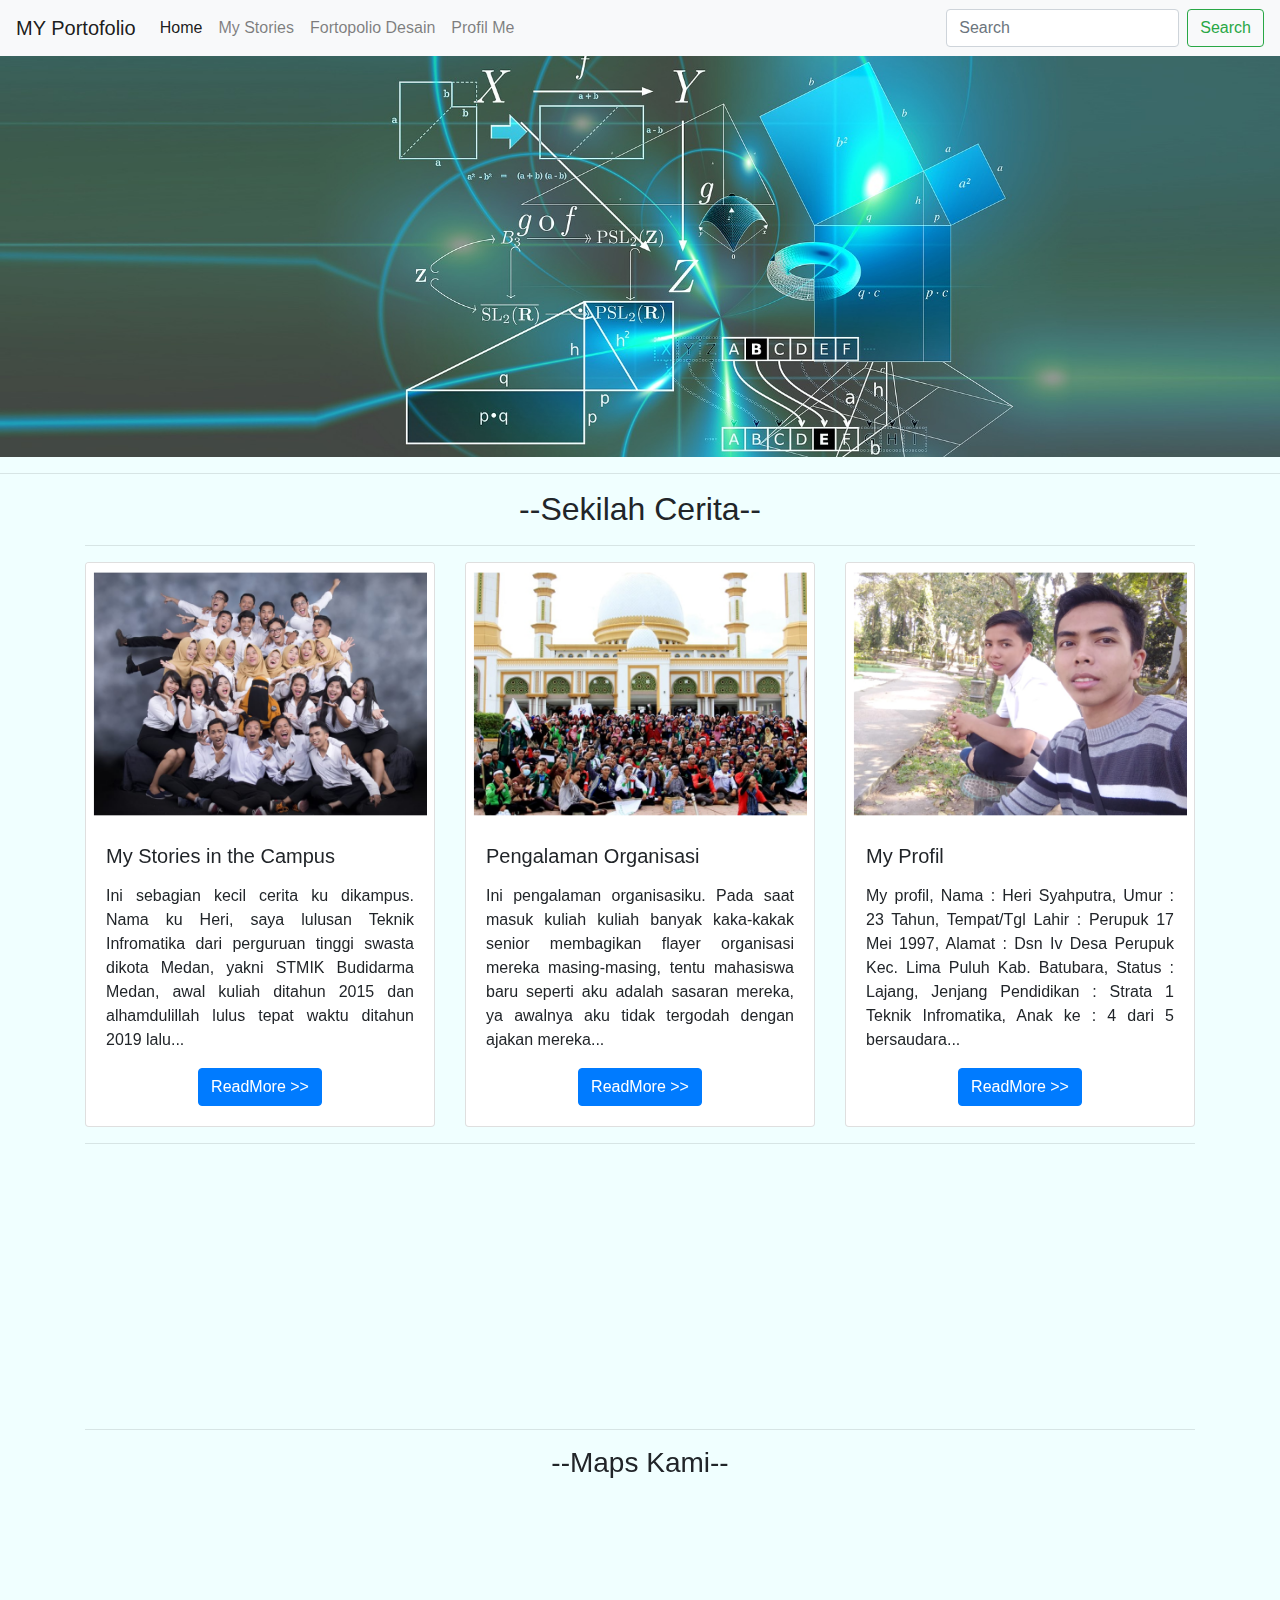
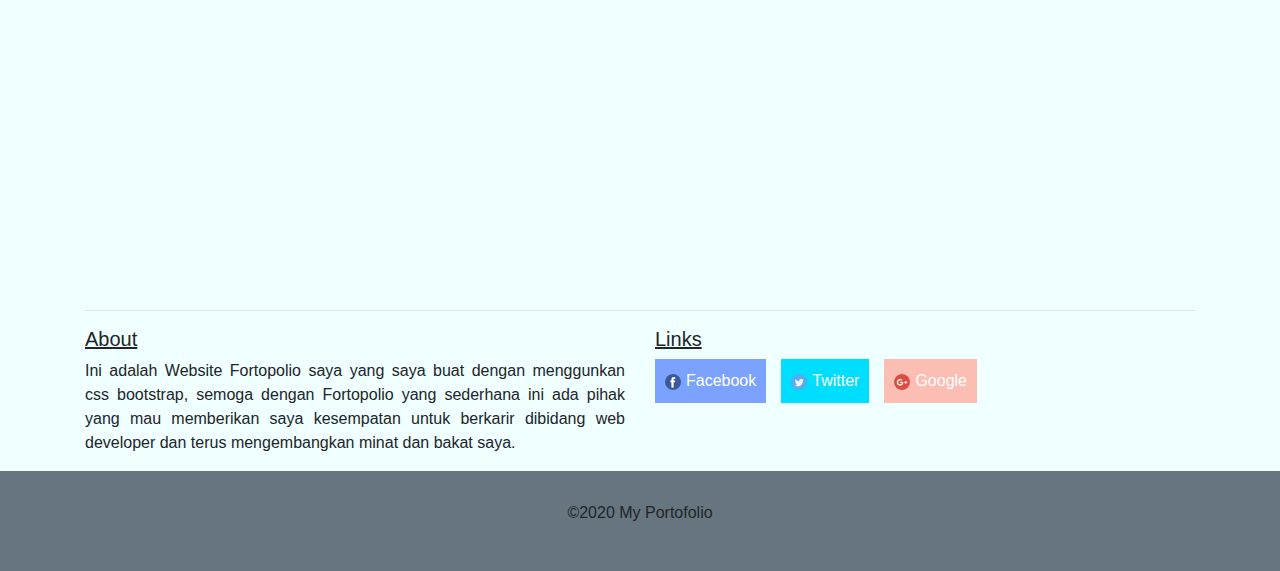
<file: index.html>
<!doctype html>
<html lang="en">
  <head>
    <!-- Required meta tags -->
    <meta charset="utf-8">
    <meta name="viewport" content="width=device-width, initial-scale=1, shrink-to-fit=no">

    <!-- Bootstrap CSS -->
    <link rel="stylesheet" href="https://stackpath.bootstrapcdn.com/bootstrap/4.4.1/css/bootstrap.min.css" integrity="sha384-Vkoo8x4CGsO3+Hhxv8T/Q5PaXtkKtu6ug5TOeNV6gBiFeWPGFN9MuhOf23Q9Ifjh" crossorigin="anonymous">
    <link rel="stylesheet" href="css/style.css">
    <link href="https://unpkg.com/aos@2.3.1/dist/aos.css" rel="stylesheet">
    <title>MY Portofolio | Home</title>
  </head>
  <body>
    <!-- NAV -->
    <nav class="navbar navbar-expand-lg navbar-light bg-light">
      <a class="navbar-brand" href="#">MY Portofolio</a>
      <button class="navbar-toggler" type="button" data-toggle="collapse" data-target="#navbarSupportedContent" aria-controls="navbarSupportedContent" aria-expanded="false" aria-label="Toggle navigation">
        <span class="navbar-toggler-icon"></span>
      </button>

      <div class="collapse navbar-collapse" id="navbarSupportedContent">
        <ul class="navbar-nav mr-auto">
          <li class="nav-item active">
            <a class="nav-link" href="index.html">Home <span class="sr-only">(current)</span></a>
          </li>
          <li class="nav-item">
            <a class="nav-link" href="stories.html">My Stories</a>
          </li>
          <li class="nav-item">
            <a class="nav-link" href="fortodesain.html">Fortopolio Desain</a>
          </li>
          <li class="nav-item">
            <a class="nav-link" href="profil.html">Profil Me</a>
          </li>
        </ul>
        <form class="form-inline my-2 my-lg-0">
          <input class="form-control mr-sm-2" type="search" placeholder="Search" aria-label="Search">
          <button class="btn btn-outline-success my-2 my-sm-0" type="submit">Search</button>
        </form>
      </div>
    </nav>
    <!-- header image -->
    <div class="header">
      <img src="images/banner.jpg" class="img-fluid"  alt="Responsive image">
    </div>
    <!-- isi konten -->
    <hr>
    <div class="isi-kontent">
      <div class="container">
        <div class="row">
          <div class="col-md">
            <h2 class="judulawal">--Sekilah Cerita--</h2>
            <hr>
          </div>
        </div>
        <center>
        <div class="row">
          <div class="col-md">
            <div data-aos="fade-left" data-aos-duration="1500">
            <div class="card" style="width: auto;">
              <img src="images/kampus.png" class="card-img-top" alt="...">
              <div class="card-body">
                <h5 class="card-title"><p>My Stories in the Campus</p></h5>
                <p class="card-text">Ini sebagian kecil cerita ku dikampus. Nama ku Heri, saya lulusan Teknik Infromatika dari perguruan tinggi swasta dikota Medan, yakni STMIK Budidarma Medan, awal kuliah ditahun 2015 dan alhamdulillah lulus tepat waktu ditahun 2019 lalu...</p>
                <a href="stories.html" class="btn btn-primary">ReadMore >></a>
              </div>
            </div>
          </div>
          </div>
          <div class="col-md">
            <div data-aos="fade-up" data-aos-duration="1500">
            <div class="card" style="width: auto;">
              <img src="images/organisasi.png" class="card-img-top" alt="...">
              <div class="card-body">
                <h5 class="card-title"><p>Pengalaman Organisasi</p></h5>
                <p class="card-text">Ini pengalaman organisasiku. Pada saat masuk kuliah kuliah banyak kaka-kakak senior membagikan flayer organisasi mereka masing-masing, tentu mahasiswa baru seperti aku adalah sasaran mereka, ya awalnya aku tidak tergodah dengan ajakan mereka...</p>
                <a href="stories.html" class="btn btn-primary">ReadMore >></a>
              </div>
            </div>
          </div>
          </div>
          <div class="col-md">
            <div data-aos="fade-right" data-aos-duration="1500">
            <div class="card" style="width: auto;">
              <img src="images/profil.png" class="card-img-top" alt="...">
              <div class="card-body">
                <h5 class="card-title"><p>My Profil</p></h5>
                <p class="card-text">My profil, Nama : Heri Syahputra, Umur : 23 Tahun, Tempat/Tgl Lahir : Perupuk 17 Mei 1997, Alamat : Dsn Iv Desa Perupuk Kec. Lima Puluh Kab. Batubara, Status : Lajang, Jenjang Pendidikan : Strata 1 Teknik Infromatika, Anak ke : 4 dari 5 bersaudara...</p>
                <a href="profil.html" class="btn btn-primary">ReadMore >></a>
              </div>
            </div>
          </div>
          </div>
        </div>
        </center>
        <div class="row">
          <div class="col-md"><hr>
            <div data-aos="flip-left">
            <div class="card">
              <h5 class="card-header">Special Qouts</h5>
              <div class="card-body">
                <h5 class="card-title">Qouts to Day</h5>
                <p class="card-text">"Apapun yang kamu lakukan jangan pernah menyerah, terus dan terus gapai itu, tidak ada yang
                tidak mungkin, selagi mau berusaha. Titik lelahmu hanya ada pada saat hembusan nafas terakhir. Dunia ini tidaklah
                mudah, dunia ini tidaklah bisa berleha-leha. Karena apa ? Karena waktu yang dibuang percuma tidak akan bisa kamu
                kembalikan, meski kamu mampu mengulang, tapi percayalah itu tidak sama."</p>
                <a href="#" class="btn btn-primary">Go somewhere</a>
              </div>
            </div>
          </div>
          </div>
        </div>
        <div class="row">
          <div class="col-md"><hr>
            <h3 class="juduldua">--Maps Kami--</h3>
            <iframe src="https://www.google.com/maps/embed?pb=!1m14!1m8!1m3!1d7966.473620290556!2d99.496656!3d3.291422!3m2!1i1024!2i768!4f13.1!3m3!1m2!1s0x0%3A0xc4e5b1f224aaf7f3!2sRM.%20Sakira!5e0!3m2!1sid!2sid!4v1580848479021!5m2!1sid!2sid" width="100%" height="400" frameborder="1px" style="border:1px;" allowfullscreen=""></iframe>
          <hr></div>
        </div>
        <div class="row">
          <div class="col-md">
            <h5 class="judultiga">About</h5>
            <p>Ini adalah Website Fortopolio saya yang saya buat dengan menggunkan css bootstrap, semoga dengan Fortopolio
            yang sederhana ini ada pihak yang mau memberikan saya kesempatan untuk berkarir dibidang web developer dan terus
            mengembangkan minat dan bakat saya.</p>
          </div>
          <div class="col-md">
            <h5 class="judultiga">Links</h5>
            <div id="share-box">
             <div class="btnShare btnFacebook"><img src="images/facebook.png"  class="icon-share"><span class="txt-share">Facebook</span></div>
             <div class="btnShare btnTwitter"><img src="images/twitter.png" class="icon-share"><span class="txt-share">Twitter</span></div>
             <div class="btnShare btnGoogle"><img src="images/google-plus.png" class="icon-share"><span class="txt-share">Google</span></div>
            </div>
          </div>
        </div>
      </div>
    </div>
    <!-- footer -->
    <div class="footer">
      <div class="container">
        <div class="row">
          <div class="col-md">
            <p class="kaki">&copy;2020 My Portofolio</p>
          </div>
        </div>
      </div>
    </div>
    <!-- Optional JavaScript -->
    <!-- jQuery first, then Popper.js, then Bootstrap JS -->
    <script src="https://code.jquery.com/jquery-3.4.1.slim.min.js" integrity="sha384-J6qa4849blE2+poT4WnyKhv5vZF5SrPo0iEjwBvKU7imGFAV0wwj1yYfoRSJoZ+n" crossorigin="anonymous"></script>
    <script src="https://cdn.jsdelivr.net/npm/popper.js@1.16.0/dist/umd/popper.min.js" integrity="sha384-Q6E9RHvbIyZFJoft+2mJbHaEWldlvI9IOYy5n3zV9zzTtmI3UksdQRVvoxMfooAo" crossorigin="anonymous"></script>
    <script src="https://stackpath.bootstrapcdn.com/bootstrap/4.4.1/js/bootstrap.min.js" integrity="sha384-wfSDF2E50Y2D1uUdj0O3uMBJnjuUD4Ih7YwaYd1iqfktj0Uod8GCExl3Og8ifwB6" crossorigin="anonymous"></script>
    <script src="https://unpkg.com/aos@2.3.1/dist/aos.js"></script>
    <script>
      AOS.init();
    </script>
  </body>
</html>
</file>
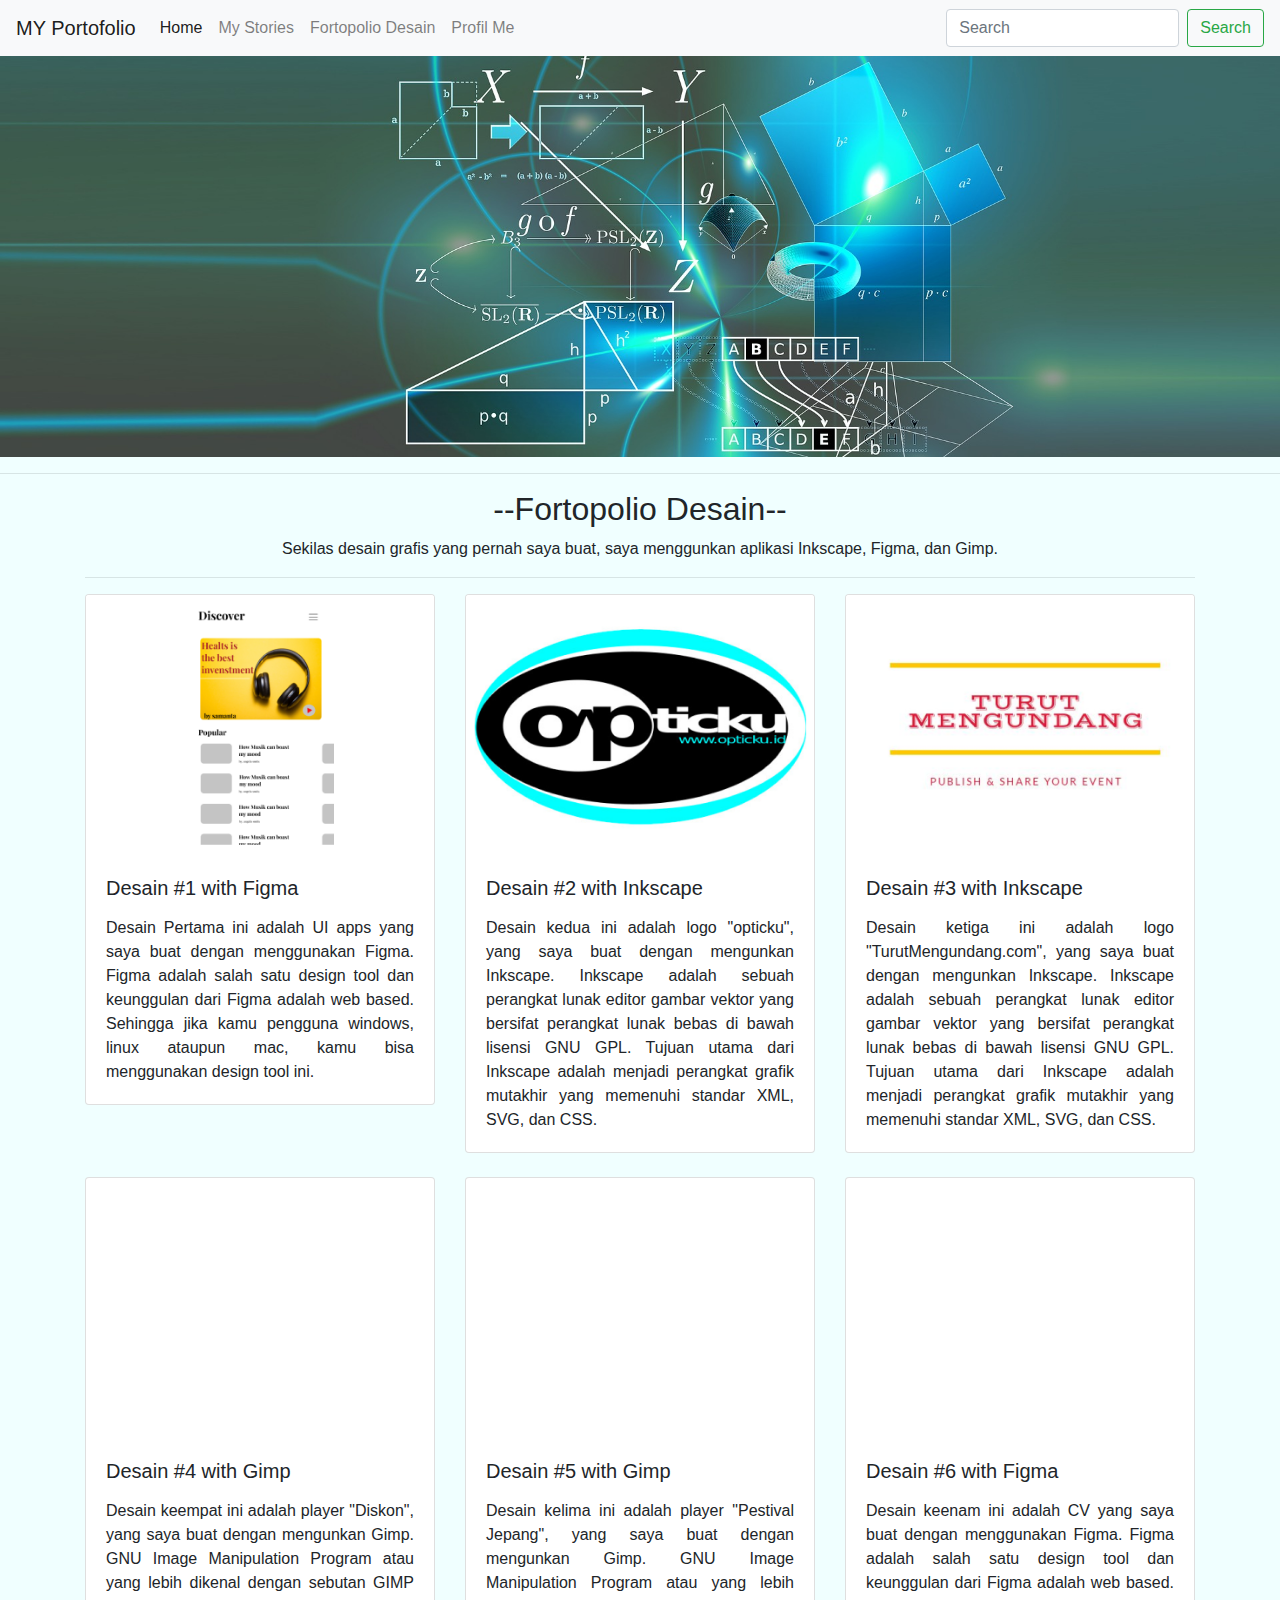
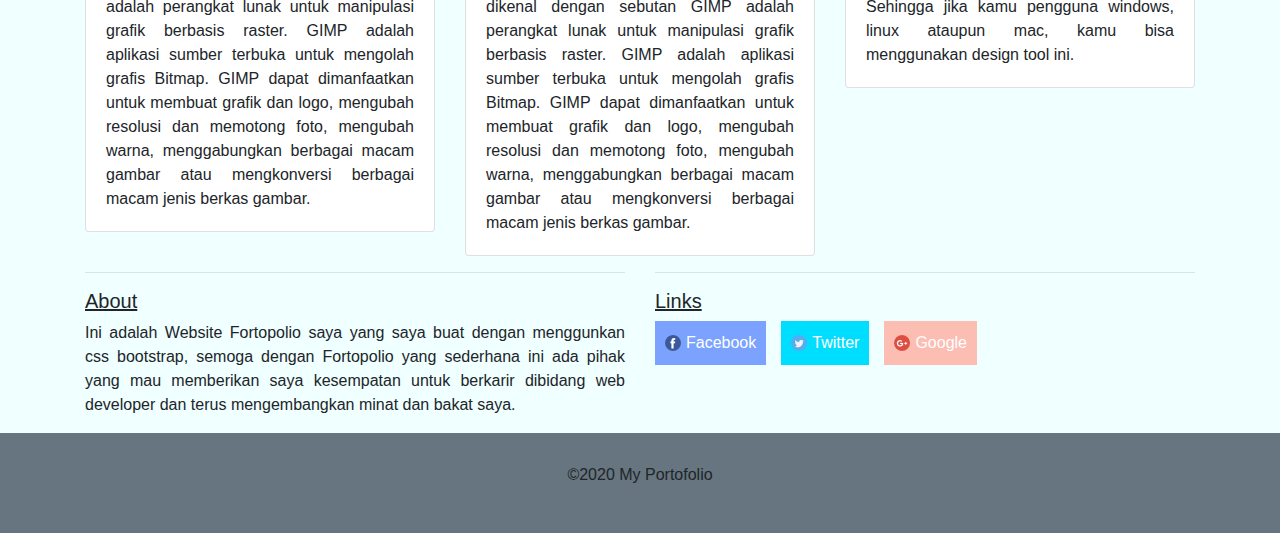
<file: fortodesain.html>
<!doctype html>
<html lang="en">
  <head>
    <!-- Required meta tags -->
    <meta charset="utf-8">
    <meta name="viewport" content="width=device-width, initial-scale=1, shrink-to-fit=no">

    <!-- Bootstrap CSS -->
    <link rel="stylesheet" href="https://stackpath.bootstrapcdn.com/bootstrap/4.4.1/css/bootstrap.min.css" integrity="sha384-Vkoo8x4CGsO3+Hhxv8T/Q5PaXtkKtu6ug5TOeNV6gBiFeWPGFN9MuhOf23Q9Ifjh" crossorigin="anonymous">
    <link rel="stylesheet" href="css/style.css">
    <link href="https://unpkg.com/aos@2.3.1/dist/aos.css" rel="stylesheet">
    <title>MY Portofolio | Portofolio Desain</title>
  </head>
  <body>
    <!-- NAV -->
    <nav class="navbar navbar-expand-lg navbar-light bg-light">
      <a class="navbar-brand" href="#">MY Portofolio</a>
      <button class="navbar-toggler" type="button" data-toggle="collapse" data-target="#navbarSupportedContent" aria-controls="navbarSupportedContent" aria-expanded="false" aria-label="Toggle navigation">
        <span class="navbar-toggler-icon"></span>
      </button>

      <div class="collapse navbar-collapse" id="navbarSupportedContent">
        <ul class="navbar-nav mr-auto">
          <li class="nav-item active">
            <a class="nav-link" href="index.html">Home <span class="sr-only">(current)</span></a>
          </li>
          <li class="nav-item">
            <a class="nav-link" href="stories.html">My Stories</a>
          </li>
          <li class="nav-item">
            <a class="nav-link" href="fortodesain.html">Fortopolio Desain</a>
          </li>
          <li class="nav-item">
            <a class="nav-link" href="profil.html">Profil Me</a>
          </li>
        </ul>
        <form class="form-inline my-2 my-lg-0">
          <input class="form-control mr-sm-2" type="search" placeholder="Search" aria-label="Search">
          <button class="btn btn-outline-success my-2 my-sm-0" type="submit">Search</button>
        </form>
      </div>
    </nav>
    <!-- header image -->
    <div class="header">
      <img src="images/banner.jpg" class="img-fluid"  alt="Responsive image">
    </div>
    <!-- isi konten -->
    <hr>
      <div class="container">
        <div class="row">
          <div class="col-md">
            <h2 class="judulawal">--Fortopolio Desain--</h2>
            <p class="ketjudulawal">Sekilas desain grafis yang pernah saya buat, saya menggunkan aplikasi Inkscape, Figma, dan Gimp.</p>
            <hr>
          </div>
        </div>
      </div>
          <!-- content -->
          <div class="container">
            <center>
            <div class="row">
              <div class="col-md">
                <div class="card" style="width: auto;">
                  <div data-aos="fade-up" data-aos-anchor-placement="top-bottom" data-aos-duration="1500">
                  <img src="images/fix1.png" class="card-img-top" alt="...">
                  </div>
                  <div class="card-body">
                    <h5 class="card-title"><p>Desain #1 with Figma</p></h5>
                    <p class="card-text">Desain Pertama ini adalah UI apps yang saya buat dengan menggunakan Figma. Figma adalah salah satu design tool
                      dan keunggulan dari Figma adalah web based. Sehingga jika kamu pengguna windows, linux ataupun mac, kamu bisa
                      menggunakan design tool ini.</p>

                  </div>
                </div>
              </div>
              <div class="col-md">
                <div class="card" style="width: auto;">
                  <div data-aos="fade-up" data-aos-anchor-placement="center-bottom" data-aos-duration="1500">
                  <img src="images/fix2.png" class="card-img-top" alt="...">
                  </div>
                  <div class="card-body">
                    <h5 class="card-title"><p>Desain #2 with Inkscape</p></h5>
                    <p class="card-text">Desain kedua ini adalah logo "opticku", yang saya buat dengan mengunkan Inkscape. Inkscape
                    adalah sebuah perangkat lunak editor gambar vektor yang bersifat perangkat lunak bebas di bawah lisensi
                    GNU GPL. Tujuan utama dari Inkscape adalah menjadi perangkat grafik mutakhir yang memenuhi standar XML,
                    SVG, dan CSS.</p>
                  </div>
                </div>
              </div>
              <div class="col-md">
                <div class="card" style="width: auto;">
                  <div data-aos="fade-up" data-aos-anchor-placement="bottom-bottom" data-aos-duration="1500">
                  <img src="images/fix3.png" class="card-img-top" alt="...">
                  </div>
                  <div class="card-body">
                    <h5 class="card-title"><p>Desain #3 with Inkscape</p></h5>
                    <p class="card-text">Desain ketiga ini adalah logo "TurutMengundang.com", yang saya buat dengan mengunkan Inkscape. Inkscape
                    adalah sebuah perangkat lunak editor gambar vektor yang bersifat perangkat lunak bebas di bawah lisensi
                    GNU GPL. Tujuan utama dari Inkscape adalah menjadi perangkat grafik mutakhir yang memenuhi standar XML,
                    SVG, dan CSS.</p>
                  </div>
                </div>
              </div>
            </div>
            <br>
            <div class="row">
              <div class="col-md">
                <div class="card" style="width: auto;">
                  <div data-aos="zoom-in" data-aos-duration="1500">
                  <img src="images/fix4.png" class="card-img-top" alt="...">
                  </div>
                  <div class="card-body">
                    <h5 class="card-title"><p>Desain #4 with Gimp</p></h5>
                    <p class="card-text">Desain keempat ini adalah player "Diskon", yang saya buat dengan mengunkan Gimp. GNU Image Manipulation
                      Program atau yang lebih dikenal dengan sebutan GIMP adalah perangkat lunak untuk manipulasi grafik berbasis
                      raster. GIMP adalah aplikasi sumber terbuka untuk mengolah grafis Bitmap. GIMP dapat dimanfaatkan untuk
                      membuat grafik dan logo, mengubah resolusi dan memotong foto, mengubah warna, menggabungkan berbagai macam
                      gambar atau mengkonversi berbagai macam jenis berkas gambar. </p>

                  </div>
                </div>
              </div>
              <div class="col-md">
                <div class="card" style="width: auto;">
                  <div data-aos="zoom-in-up" data-aos-duration="1500">
                  <img src="images/fix5.png" class="card-img-top" alt="...">
                  </div>
                  <div class="card-body">
                    <h5 class="card-title"><p>Desain #5 with Gimp</p></h5>
                    <p class="card-text">Desain kelima ini adalah player "Pestival Jepang", yang saya buat dengan mengunkan Gimp. GNU Image Manipulation
                      Program atau yang lebih dikenal dengan sebutan GIMP adalah perangkat lunak untuk manipulasi grafik berbasis
                      raster. GIMP adalah aplikasi sumber terbuka untuk mengolah grafis Bitmap. GIMP dapat dimanfaatkan untuk
                      membuat grafik dan logo, mengubah resolusi dan memotong foto, mengubah warna, menggabungkan berbagai macam
                      gambar atau mengkonversi berbagai macam jenis berkas gambar. </p>

                  </div>
                </div>
              </div>
              <div class="col-md">
                <div class="card" style="width: auto;">
                  <div data-aos="zoom-in-down" data-aos-duration="1500">
                  <img src="images/fix6.png" class="card-img-top" alt="...">
                </div>
                  <div class="card-body">
                    <h5 class="card-title"><p>Desain #6 with Figma</p></h5>
                    <p class="card-text">Desain keenam ini adalah CV yang saya buat dengan menggunakan Figma. Figma adalah salah satu design tool
                      dan keunggulan dari Figma adalah web based. Sehingga jika kamu pengguna windows, linux ataupun mac, kamu bisa
                      menggunakan design tool ini.</p>

                  </div>
                </div>
              </div>
            </div>
            </center>
          </div>
          <!-- batas content -->
      <div class="container">
        <div class="row">
          <div class="col-md"><hr>
            <h5 class="judultiga">About</h5>
            <p>Ini adalah Website Fortopolio saya yang saya buat dengan menggunkan css bootstrap, semoga dengan Fortopolio
            yang sederhana ini ada pihak yang mau memberikan saya kesempatan untuk berkarir dibidang web developer dan terus
            mengembangkan minat dan bakat saya.</p>
          </div>
          <div class="col-md"><hr>
            <h5 class="judultiga">Links</h5>
            <div id="share-box">
             <div class="btnShare btnFacebook"><img src="images/facebook.png"  class="icon-share"><span class="txt-share">Facebook</span></div>
             <div class="btnShare btnTwitter"><img src="images/twitter.png" class="icon-share"><span class="txt-share">Twitter</span></div>
             <div class="btnShare btnGoogle"><img src="images/google-plus.png" class="icon-share"><span class="txt-share">Google</span></div>
            </div>
          </div>
        </div>
      </div>
    <!-- footer -->
    <div class="footer">
      <div class="container">
        <div class="row">
          <div class="col-md">
            <p class="kaki">&copy;2020 My Portofolio</p>
          </div>
        </div>
      </div>
    </div>
    <!-- Optional JavaScript -->
    <!-- jQuery first, then Popper.js, then Bootstrap JS -->
    <script src="https://code.jquery.com/jquery-3.4.1.slim.min.js" integrity="sha384-J6qa4849blE2+poT4WnyKhv5vZF5SrPo0iEjwBvKU7imGFAV0wwj1yYfoRSJoZ+n" crossorigin="anonymous"></script>
    <script src="https://cdn.jsdelivr.net/npm/popper.js@1.16.0/dist/umd/popper.min.js" integrity="sha384-Q6E9RHvbIyZFJoft+2mJbHaEWldlvI9IOYy5n3zV9zzTtmI3UksdQRVvoxMfooAo" crossorigin="anonymous"></script>
    <script src="https://stackpath.bootstrapcdn.com/bootstrap/4.4.1/js/bootstrap.min.js" integrity="sha384-wfSDF2E50Y2D1uUdj0O3uMBJnjuUD4Ih7YwaYd1iqfktj0Uod8GCExl3Og8ifwB6" crossorigin="anonymous"></script>
    <script src="https://unpkg.com/aos@2.3.1/dist/aos.js"></script>
    <script>
      AOS.init();
    </script>
  </body>
</html>
</file>
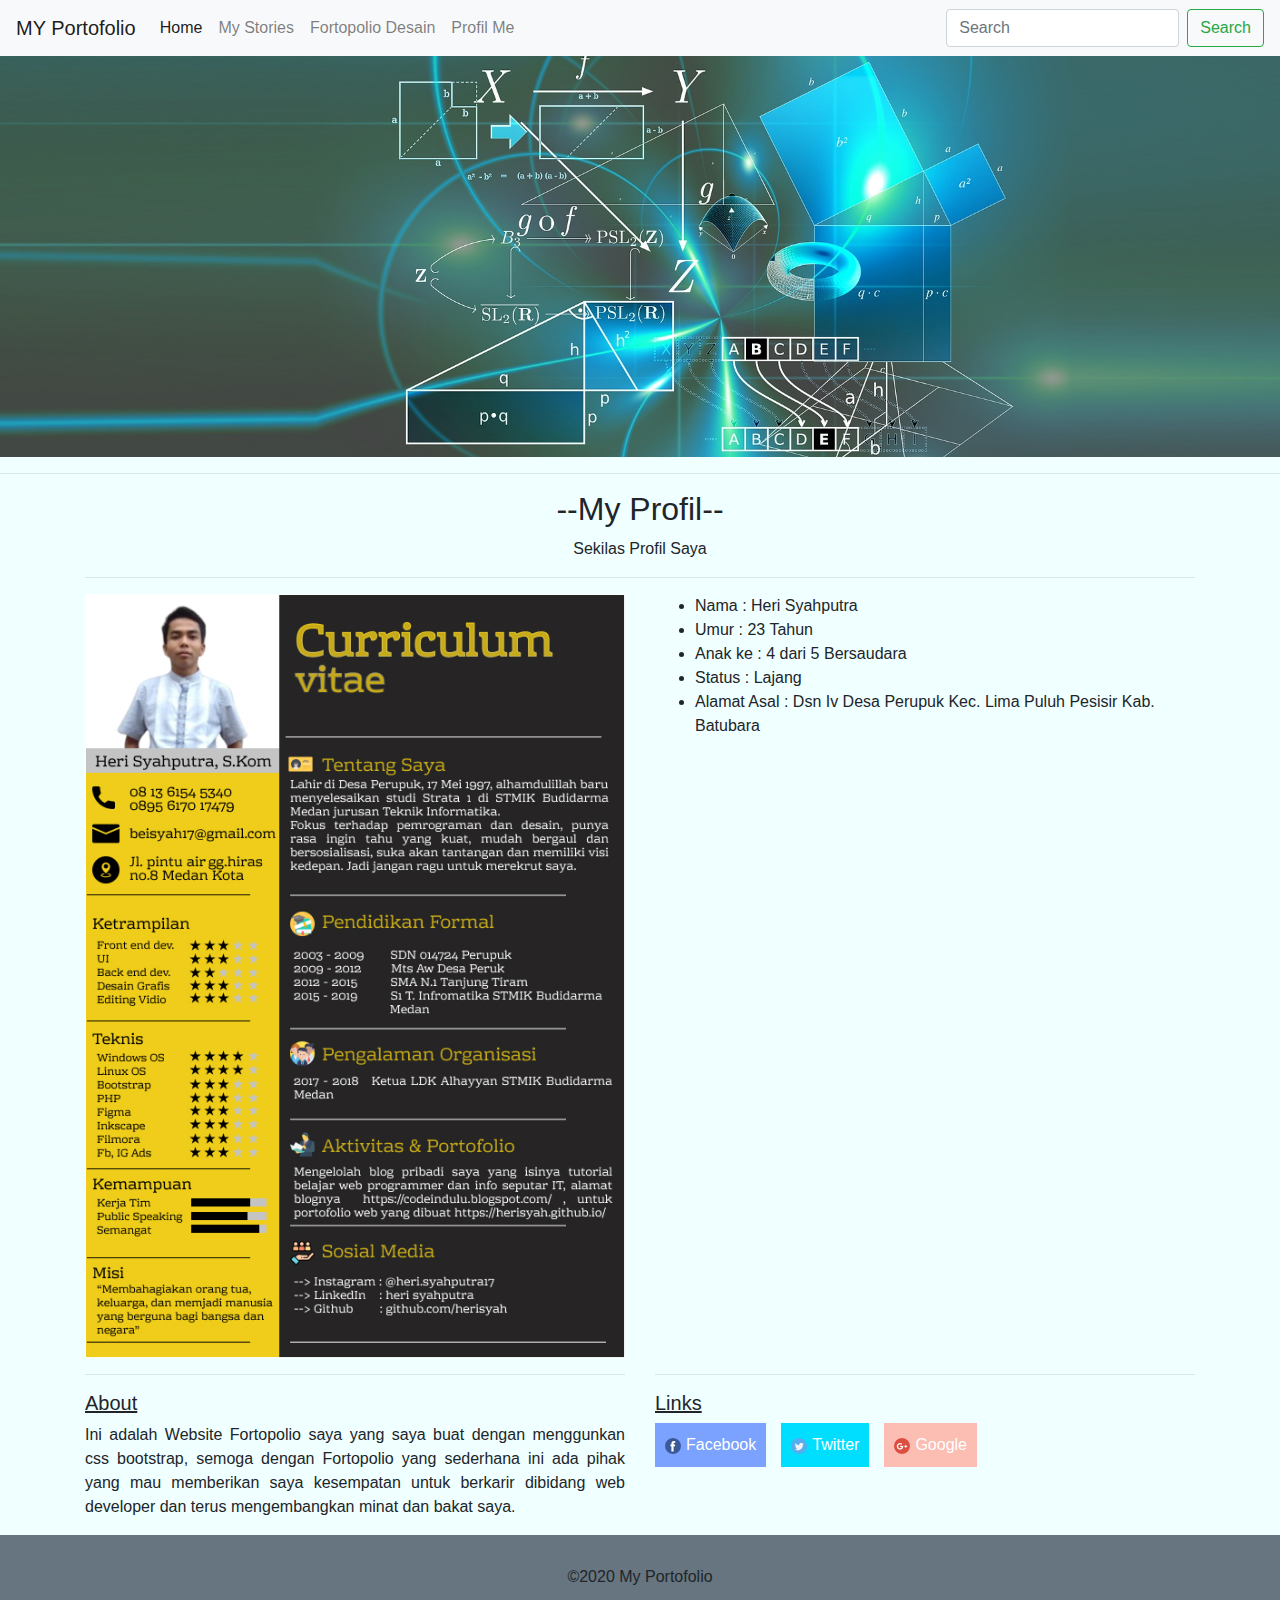
<file: profil.html>
<!doctype html>
<html lang="en">
  <head>
    <!-- Required meta tags -->
    <meta charset="utf-8">
    <meta name="viewport" content="width=device-width, initial-scale=1, shrink-to-fit=no">

    <!-- Bootstrap CSS -->
    <link rel="stylesheet" href="https://stackpath.bootstrapcdn.com/bootstrap/4.4.1/css/bootstrap.min.css" integrity="sha384-Vkoo8x4CGsO3+Hhxv8T/Q5PaXtkKtu6ug5TOeNV6gBiFeWPGFN9MuhOf23Q9Ifjh" crossorigin="anonymous">
    <link rel="stylesheet" href="css/style.css">
    <title>MY Portofolio | Profil</title>
  </head>
  <body>
    <!-- NAV -->
    <nav class="navbar navbar-expand-lg navbar-light bg-light">
      <a class="navbar-brand" href="#">MY Portofolio</a>
      <button class="navbar-toggler" type="button" data-toggle="collapse" data-target="#navbarSupportedContent" aria-controls="navbarSupportedContent" aria-expanded="false" aria-label="Toggle navigation">
        <span class="navbar-toggler-icon"></span>
      </button>

      <div class="collapse navbar-collapse" id="navbarSupportedContent">
        <ul class="navbar-nav mr-auto">
          <li class="nav-item active">
            <a class="nav-link" href="index.html">Home <span class="sr-only">(current)</span></a>
          </li>
          <li class="nav-item">
            <a class="nav-link" href="stories.html">My Stories</a>
          </li>
          <li class="nav-item">
            <a class="nav-link" href="fortodesain.html">Fortopolio Desain</a>
          </li>
          <li class="nav-item">
            <a class="nav-link" href="profil.html">Profil Me</a>
          </li>
        </ul>
        <form class="form-inline my-2 my-lg-0">
          <input class="form-control mr-sm-2" type="search" placeholder="Search" aria-label="Search">
          <button class="btn btn-outline-success my-2 my-sm-0" type="submit">Search</button>
        </form>
      </div>
    </nav>
    <!-- header image -->
    <div class="header">
      <img src="images/banner.jpg" class="img-fluid"  alt="Responsive image">
    </div>
    <!-- isi konten -->
    <hr>
      <div class="container">
        <div class="row">
          <div class="col-md">
            <h2 class="judulawal">--My Profil--</h2>
            <p class="ketjudulawal">Sekilas Profil Saya</p>
            <hr>
          </div>
        </div>
      </div>
          <!-- content -->
          <div class="container">
            <div class="row">
              <div class="col-md">
                <img src="images/cv.jpg" class="img-fluid" alt="" border="1px">
              </div>
              <div class="col-md">
                <ul>
                  <li>Nama : Heri Syahputra</li>
                  <li>Umur : 23 Tahun</li>
                  <li>Anak ke : 4 dari 5 Bersaudara</li>
                  <li>Status : Lajang</li>
                  <li>Alamat Asal : Dsn Iv Desa Perupuk Kec. Lima Puluh Pesisir Kab. Batubara</li>
                </ul>
              </div>
            </div>
          </div>
          <!-- batas content -->
      <div class="container">
        <div class="row">
          <div class="col-md"><hr>
            <h5 class="judultiga">About</h5>
            <p>Ini adalah Website Fortopolio saya yang saya buat dengan menggunkan css bootstrap, semoga dengan Fortopolio
            yang sederhana ini ada pihak yang mau memberikan saya kesempatan untuk berkarir dibidang web developer dan terus
            mengembangkan minat dan bakat saya.</p>
          </div>
          <div class="col-md"><hr>
            <h5 class="judultiga">Links</h5>
            <div id="share-box">
             <div class="btnShare btnFacebook"><img src="images/facebook.png"  class="icon-share"><span class="txt-share">Facebook</span></div>
             <div class="btnShare btnTwitter"><img src="images/twitter.png" class="icon-share"><span class="txt-share">Twitter</span></div>
             <div class="btnShare btnGoogle"><img src="images/google-plus.png" class="icon-share"><span class="txt-share">Google</span></div>
            </div>
          </div>
        </div>
      </div>
    <!-- footer -->
    <div class="footer">
      <div class="container">
        <div class="row">
          <div class="col-md">
            <p class="kaki">&copy;2020 My Portofolio</p>
          </div>
        </div>
      </div>
    </div>
    <!-- Optional JavaScript -->
    <!-- jQuery first, then Popper.js, then Bootstrap JS -->
    <script src="https://code.jquery.com/jquery-3.4.1.slim.min.js" integrity="sha384-J6qa4849blE2+poT4WnyKhv5vZF5SrPo0iEjwBvKU7imGFAV0wwj1yYfoRSJoZ+n" crossorigin="anonymous"></script>
    <script src="https://cdn.jsdelivr.net/npm/popper.js@1.16.0/dist/umd/popper.min.js" integrity="sha384-Q6E9RHvbIyZFJoft+2mJbHaEWldlvI9IOYy5n3zV9zzTtmI3UksdQRVvoxMfooAo" crossorigin="anonymous"></script>
    <script src="https://stackpath.bootstrapcdn.com/bootstrap/4.4.1/js/bootstrap.min.js" integrity="sha384-wfSDF2E50Y2D1uUdj0O3uMBJnjuUD4Ih7YwaYd1iqfktj0Uod8GCExl3Og8ifwB6" crossorigin="anonymous"></script>

  </body>
</html>
</file>
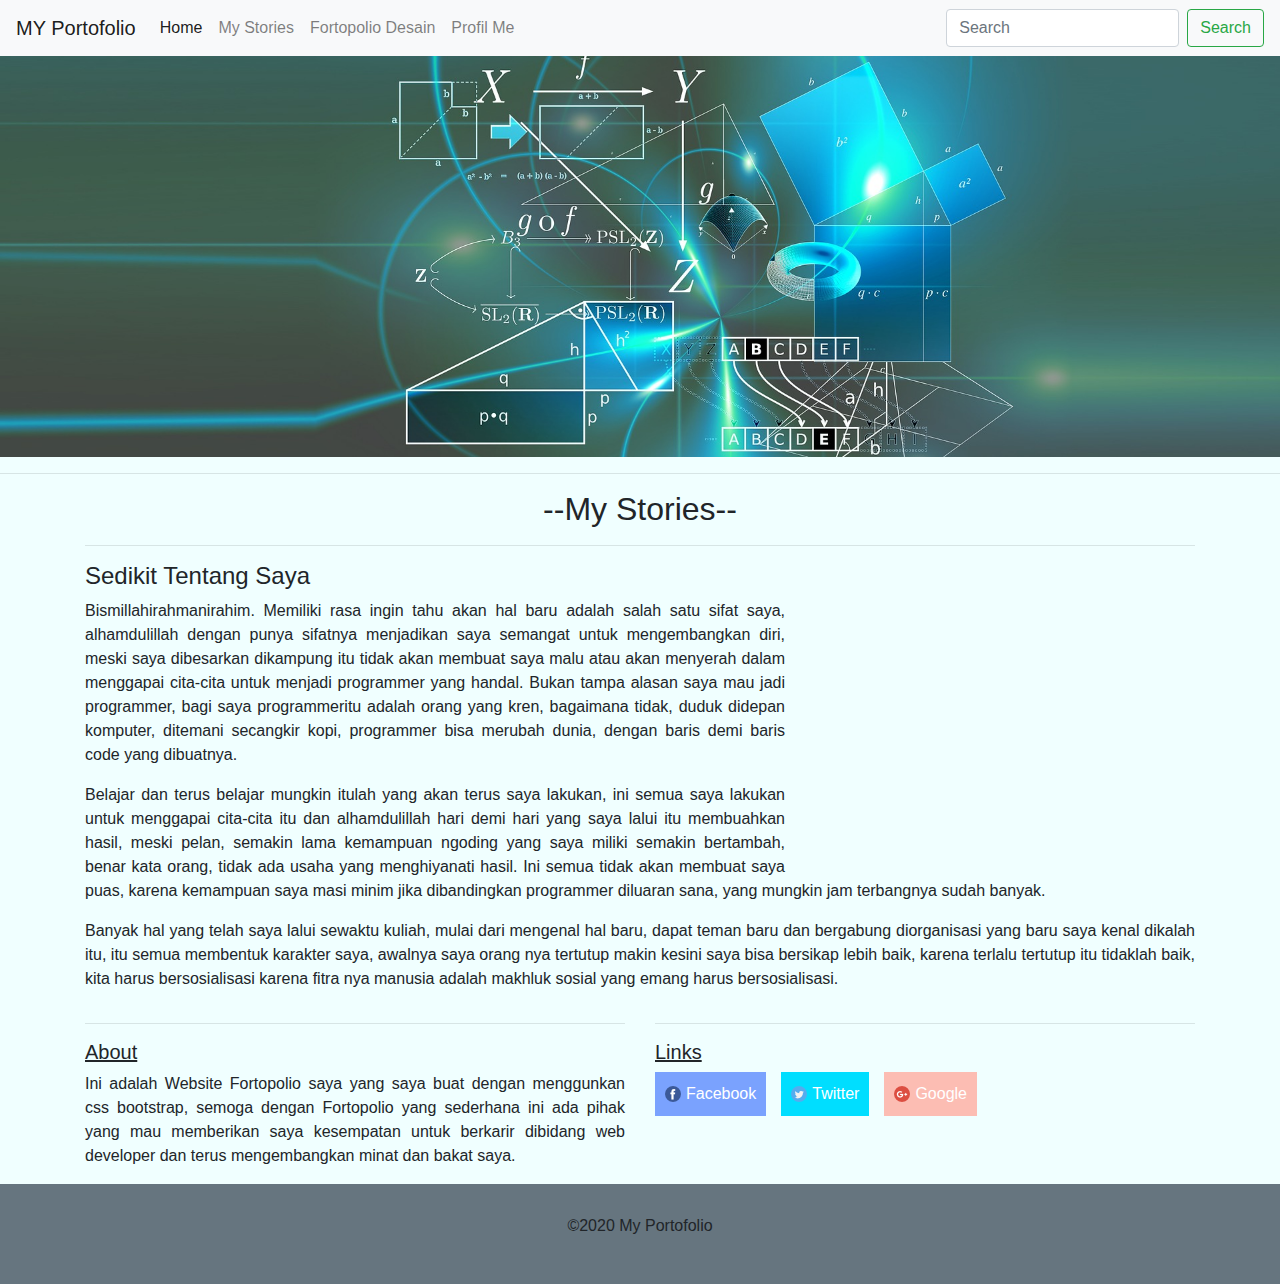
<file: stories.html>
<!doctype html>
<html lang="en">
  <head>
    <!-- Required meta tags -->
    <meta charset="utf-8">
    <meta name="viewport" content="width=device-width, initial-scale=1, shrink-to-fit=no">

    <!-- Bootstrap CSS -->
    <link rel="stylesheet" href="https://stackpath.bootstrapcdn.com/bootstrap/4.4.1/css/bootstrap.min.css" integrity="sha384-Vkoo8x4CGsO3+Hhxv8T/Q5PaXtkKtu6ug5TOeNV6gBiFeWPGFN9MuhOf23Q9Ifjh" crossorigin="anonymous">
    <link rel="stylesheet" href="css/style.css">
    <link href="https://unpkg.com/aos@2.3.1/dist/aos.css" rel="stylesheet">
    <title>MY Portofolio | Stories</title>
  </head>
  <body>
    <!-- NAV -->
    <nav class="navbar navbar-expand-lg navbar-light bg-light">
      <a class="navbar-brand" href="#">MY Portofolio</a>
      <button class="navbar-toggler" type="button" data-toggle="collapse" data-target="#navbarSupportedContent" aria-controls="navbarSupportedContent" aria-expanded="false" aria-label="Toggle navigation">
        <span class="navbar-toggler-icon"></span>
      </button>

      <div class="collapse navbar-collapse" id="navbarSupportedContent">
        <ul class="navbar-nav mr-auto">
          <li class="nav-item active">
            <a class="nav-link" href="index.html">Home <span class="sr-only">(current)</span></a>
          </li>
          <li class="nav-item">
            <a class="nav-link" href="stories.html">My Stories</a>
          </li>
          <li class="nav-item">
            <a class="nav-link" href="fortodesain.html">Fortopolio Desain</a>
          </li>
          <li class="nav-item">
            <a class="nav-link" href="profil.html">Profil Me</a>
          </li>
        </ul>
        <form class="form-inline my-2 my-lg-0">
          <input class="form-control mr-sm-2" type="search" placeholder="Search" aria-label="Search">
          <button class="btn btn-outline-success my-2 my-sm-0" type="submit">Search</button>
        </form>
      </div>
    </nav>
    <!-- header image -->
    <div class="header">
      <img src="images/banner.jpg" class="img-fluid"  alt="Responsive image">
    </div>
    <!-- isi konten -->
    <hr>
    <div class="isi-kontent">
      <div class="container">
        <div class="row">
          <div class="col-md">
            <h2 class="judulawal">--My Stories--</h2>
            <hr>
          </div>
        </div>
        <div class="row">
          <div class="col-md">
            <div data-aos="fade-up" data-aos-anchor-placement="bottom-center">
            <img src="images/profil.png" class="img-thumbnail float-right">
            </div>
            <h4>Sedikit Tentang Saya</h4>
            <p>Bismillahirahmanirahim. Memiliki rasa ingin tahu akan hal baru adalah salah satu sifat saya, alhamdulillah
              dengan punya sifatnya menjadikan saya semangat untuk mengembangkan diri, meski saya dibesarkan dikampung itu
              tidak akan membuat saya malu atau akan menyerah dalam menggapai cita-cita untuk menjadi programmer yang handal.
              Bukan tampa alasan saya mau jadi programmer, bagi saya programmeritu adalah orang yang kren, bagaimana tidak,
              duduk didepan komputer, ditemani secangkir kopi, programmer bisa merubah dunia, dengan baris demi baris code
              yang dibuatnya.</p>
            <p>Belajar dan terus belajar mungkin itulah yang akan terus saya lakukan, ini semua saya lakukan untuk menggapai
              cita-cita itu dan alhamdulillah hari demi hari yang saya lalui itu membuahkan hasil, meski pelan, semakin
              lama kemampuan ngoding yang saya miliki semakin bertambah, benar kata orang, tidak ada usaha yang menghiyanati
              hasil. Ini semua tidak akan membuat saya puas, karena kemampuan saya masi minim jika dibandingkan programmer
              diluaran sana, yang mungkin jam terbangnya sudah banyak.</p>
            <p>Banyak hal yang telah saya lalui sewaktu kuliah, mulai dari mengenal hal baru, dapat teman baru dan bergabung
              diorganisasi yang baru saya kenal dikalah itu, itu semua membentuk karakter saya, awalnya saya orang nya tertutup
              makin kesini saya bisa bersikap lebih baik, karena terlalu tertutup itu tidaklah baik, kita harus bersosialisasi
              karena fitra nya manusia adalah makhluk sosial yang emang harus bersosialisasi.</p>
          </div>
        </div>


        <div class="row">
          <div class="col-md"><hr>
            <h5 class="judultiga">About</h5>
            <p>Ini adalah Website Fortopolio saya yang saya buat dengan menggunkan css bootstrap, semoga dengan Fortopolio
            yang sederhana ini ada pihak yang mau memberikan saya kesempatan untuk berkarir dibidang web developer dan terus
            mengembangkan minat dan bakat saya.</p>
          </div>
          <div class="col-md"><hr>
            <h5 class="judultiga">Links</h5>
            <div id="share-box">
             <div class="btnShare btnFacebook"><img src="images/facebook.png"  class="icon-share"><span class="txt-share">Facebook</span></div>
             <div class="btnShare btnTwitter"><img src="images/twitter.png" class="icon-share"><span class="txt-share">Twitter</span></div>
             <div class="btnShare btnGoogle"><img src="images/google-plus.png" class="icon-share"><span class="txt-share">Google</span></div>
            </div>
          </div>
        </div>
      </div>
    </div>
    <!-- footer -->
    <div class="footer">
      <div class="container">
        <div class="row">
          <div class="col-md">
            <p class="kaki">&copy;2020 My Portofolio</p>
          </div>
        </div>
      </div>
    </div>
    <!-- Optional JavaScript -->
    <!-- jQuery first, then Popper.js, then Bootstrap JS -->
    <script src="https://code.jquery.com/jquery-3.4.1.slim.min.js" integrity="sha384-J6qa4849blE2+poT4WnyKhv5vZF5SrPo0iEjwBvKU7imGFAV0wwj1yYfoRSJoZ+n" crossorigin="anonymous"></script>
    <script src="https://cdn.jsdelivr.net/npm/popper.js@1.16.0/dist/umd/popper.min.js" integrity="sha384-Q6E9RHvbIyZFJoft+2mJbHaEWldlvI9IOYy5n3zV9zzTtmI3UksdQRVvoxMfooAo" crossorigin="anonymous"></script>
    <script src="https://stackpath.bootstrapcdn.com/bootstrap/4.4.1/js/bootstrap.min.js" integrity="sha384-wfSDF2E50Y2D1uUdj0O3uMBJnjuUD4Ih7YwaYd1iqfktj0Uod8GCExl3Og8ifwB6" crossorigin="anonymous"></script>
    <script src="https://unpkg.com/aos@2.3.1/dist/aos.js"></script>
    <script>
      AOS.init();
    </script>
  </body>
</html>
</file>
<file: css/style.css>
body{
  background-color:	 	#F0FFFF;
}
h2.judulawal{
  text-align: center;
}
p.ketjudulawal{
  text-align: center;
}
body p{
  text-align: justify;
}
h3.juduldua{
  text-align: center;
}
h5.judultiga{
  text-decoration: underline;
}
/* sosial media */
#share-box {position: relative;float:left;}
.btnShare{
float:left;
padding: 10px;
margin-right:15px;
cursor: pointer;
}
.btnFacebook {background: #7AA2FE;}
.btnTwitter {background: #00DEFF;}
.btnGoogle {background: #FCBDB3;}
.txt-content {clear:both;padding-top: 5px;}
.txt-share{color: #FFF;padding-left:5px;}
@media screen and (min-width: 845px) and (max-width: 1044px) {
    body{width:50%;margin:0 auto;}
    #share-box {
    position: absolute;
    top:100px;
    float:left;
    }
    .btnShare{
    clear:both;
    padding: 15px;
    cursor: pointer;
    border-bottom-left-radius:5px;
    border-top-left-radius:5px;
    margin-bottom:15px;
    }
    .txt-content {
    border-left: #F0F0F0 1px solid;
    padding-left: 20px;
    margin-left: 54px;
    }
    .txt-share{display:none;}
}
@media screen and (max-width: 844px) {
    body{width:80%;margin:0 auto;}
    .btnShare {
    float: left;
    padding: 15px;
    cursor: pointer;
    border-radius:5px;
    }
    .txt-share{display:none;}
}
p.kaki{
  text-align: center;
}
.footer{
  background-color:  #66757F;
  padding: 30px 30px 30px 30px;
}
</file>
